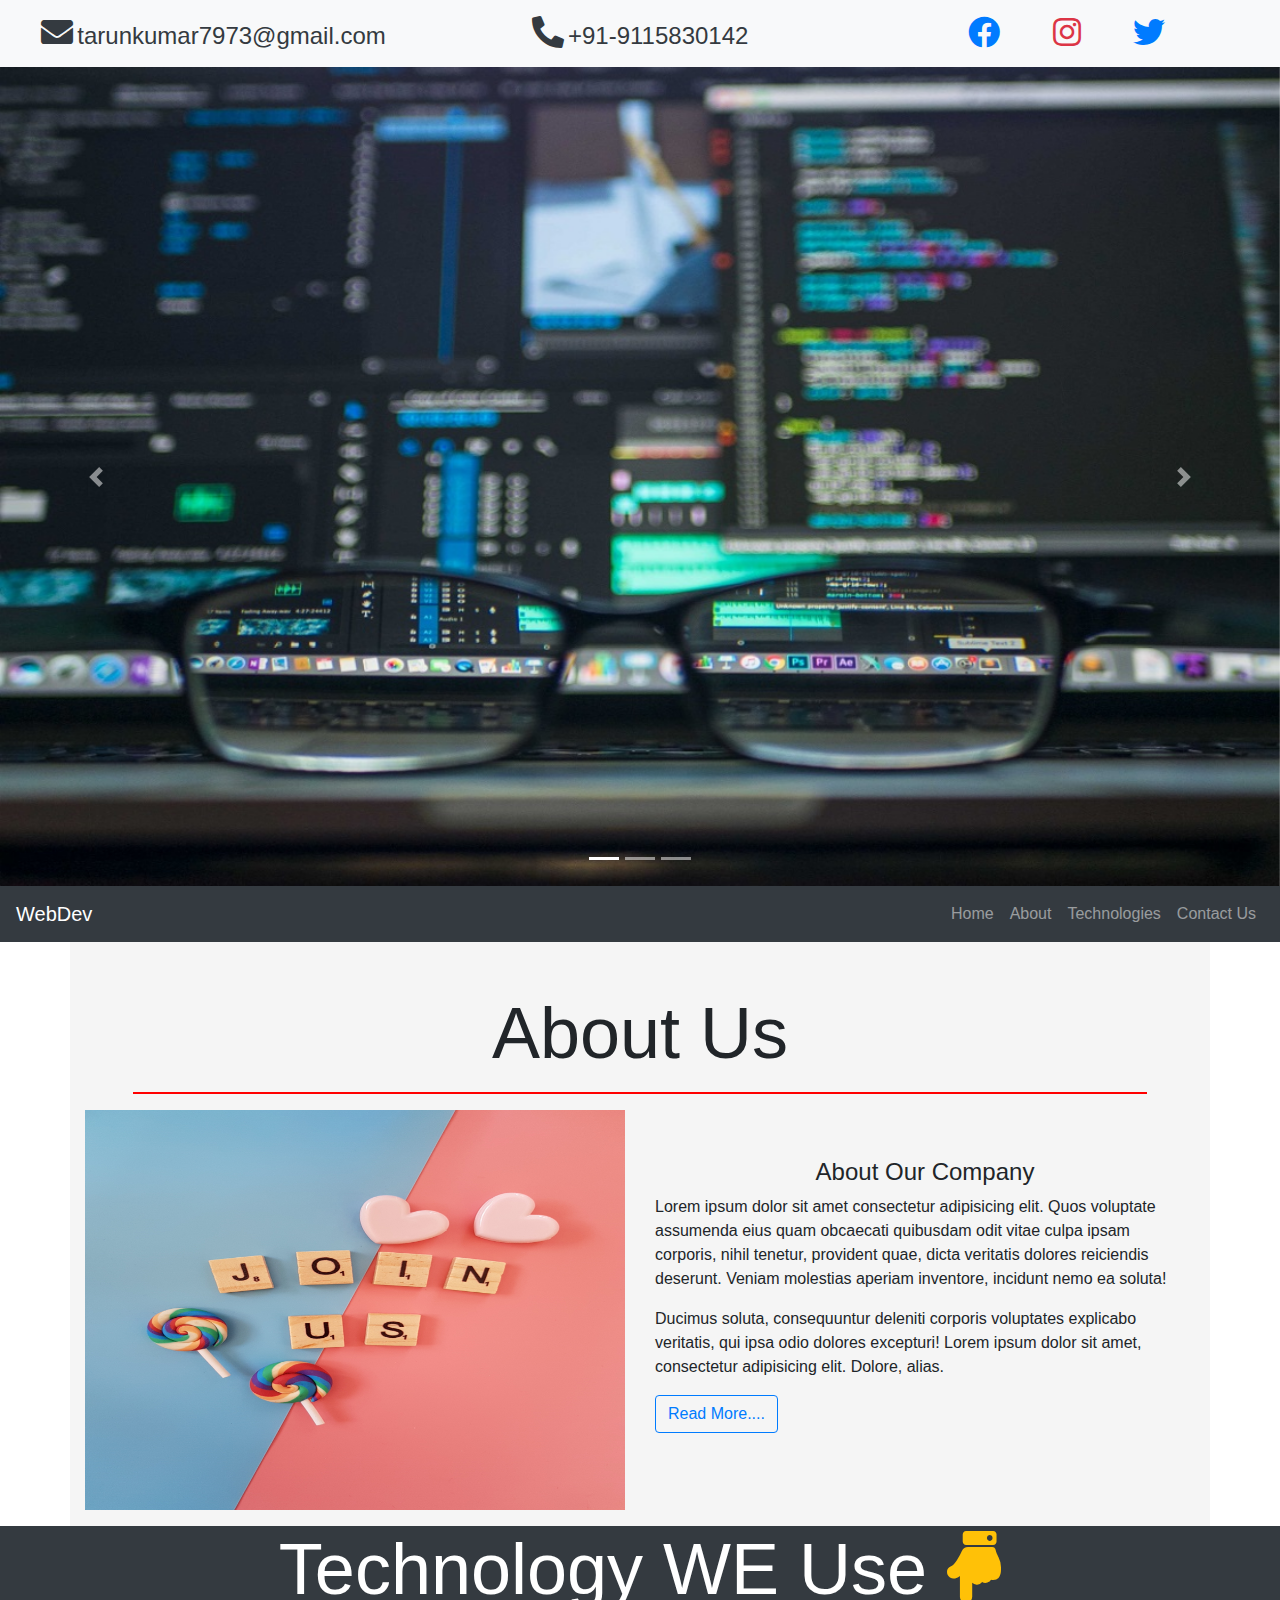
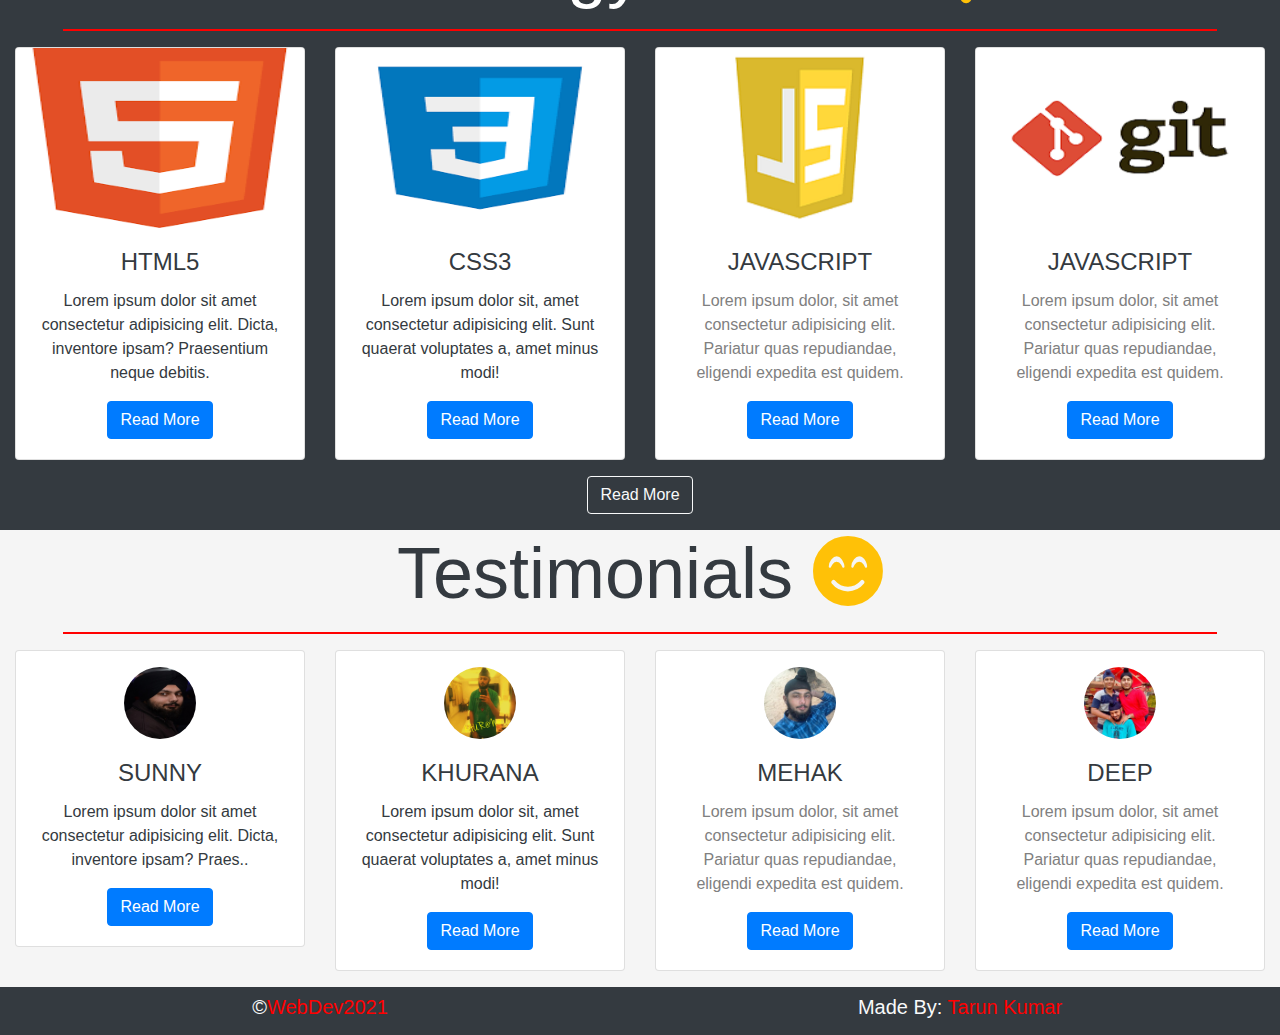
<file: index.html>
<!DOCTYPE html>
<html lang="en">
  <head>
    <meta charset="UTF-8" />
    <meta http-equiv="X-UA-Compatible" content="IE=edge" />
    <meta name="viewport" content="width=device-width, initial-scale=1.0" />
    <!-- *************css links************ -->
    <link rel="stylesheet" href="./css/stye.css" />

    <!-- ***********css Bootsrtap link************* -->
    <link
      rel="stylesheet"
      href="./bootstrap-4.6.0-dist/css/bootstrap.min.css"
    />

    <!-- ************Bootsrtap js Links********* -->
    <script
      src="https://code.jquery.com/jquery-3.2.1.slim.min.js"
      integrity="sha384-KJ3o2DKtIkvYIK3UENzmM7KCkRr/rE9/Qpg6aAZGJwFDMVNA/GpGFF93hXpG5KkN"
      crossorigin="anonymous"
    ></script>
    <script
      src="https://cdnjs.cloudflare.com/ajax/libs/popper.js/1.12.9/umd/popper.min.js"
      integrity="sha384-ApNbgh9B+Y1QKtv3Rn7W3mgPxhU9K/ScQsAP7hUibX39j7fakFPskvXusvfa0b4Q"
      crossorigin="anonymous"
    ></script>
    <script src="./bootstrap-4.6.0-dist/js/bootstrap.min.js"></script>

    <!-- ***********Font Aweosme Link********** -->
    <link
      rel="stylesheet"
      href="./fontawesome-free-5.15.2-web/css/all.min.css"
    />

    <title>WebDev Home</title>
  </head>
  <body>
    <!-- **********Top Header*********** -->
    <div class="container-fluid bg-light text-dark">
      <div class="row">
        <div class="col-md-4 col-xs-12 text-center pt-3 pb-3">
          <i class="fas fa-envelope fa-2x text-dark"></i>
          <p class="h4" style="display: inline" ;>tarunkumar7973@gmail.com</p>
        </div>

        <div class="col-md-4 col-xs-12 text-center pt-3 pb-3">
          <i class="fas fa-phone-alt fa-2x text-dark"></i>
          <p class="h4" style="display: inline" ;>+91-9115830142</p>
        </div>

        <div class="col-md-4 col-xs-12 text-center pt-3 pb-3">
          <a href="#"
            ><i class="fab fa-facebook fa-2x text-primary mr-5"></i
          ></a>
          <a href="#"
            ><i class="fab fa-instagram text-danger fa-2x mr-5"></i
          ></a>
          <a href="#"><i class="fab fa-twitter fa-2x text-primary"></i></a>
        </div>
      </div>
    </div>

    <!-- **********Top Header End*********** -->

    <!-- ***************carousel start**************** -->

    <div id="demo" class="carousel slide" data-ride="carousel">
      <!-- Indicators -->
      <ul class="carousel-indicators">
        <li data-target="#demo" data-slide-to="0" class="active"></li>
        <li data-target="#demo" data-slide-to="1"></li>
        <li data-target="#demo" data-slide-to="2"></li>
      </ul>

      <!-- The slideshow -->
      <div class="carousel-inner">
        <div class="carousel-item active">
          <img
            src="./images/code2.jpg"
            class="img-fluid carouselImage"
            alt=" code2 pic"
          />
        </div>
        <div class="carousel-item">
          <img
            src="./images/web.jpg"
            class="img-fluid carouselImage"
            alt="web pic"
          />
        </div>
        <div class="carousel-item">
          <img
            src="./images/code.jpg"
            class="img-fluid carouselImage"
            alt="code pic"
          />
        </div>
      </div>

      <!-- Left and right controls -->
      <a class="carousel-control-prev" href="#demo" data-slide="prev">
        <span class="carousel-control-prev-icon"></span>
      </a>
      <a class="carousel-control-next" href="#demo" data-slide="next">
        <span class="carousel-control-next-icon"></span>
      </a>
    </div>

    <!-- ***************carousel End**************** -->

    <!-- ************Navbar start*********** -->
    <nav class="navbar navbar-expand-md navbar-dark bg-dark sticky-top">
      <button
        class="navbar-toggler"
        data-toggle="collapse"
        data-target="#menu"
        type="button"
      >
        <span class="navbar-toggle-icon"></span>
      </button>
      <div class="collapse navbar-collapse" id="menu">
        <a href="index.html" class="navbar-brand">WebDev</a>
        <ul class="navbar-nav ml-auto">
          <li class="nav-item">
            <a href="index.html" class="nav-link">Home</a>
          </li>
          <li class="nav-item">
            <a href="about.html" target="_blank" class="nav-link">About</a>
          </li>
          <li class="nav-item">
            <a href="technologies.html" target="_blank" class="nav-link"
              >Technologies</a
            >
          </li>
          <li class="nav-item">
            <a href="contact.html" target="_blank" class="nav-link"
              >Contact Us</a
            >
          </li>
        </ul>
      </div>
    </nav>
    <!-- ************Navbar end*********** -->

    <!-- *******About us section start******* -->
    <div class="container">
      <div class="row bg-whitesmoke">
        <div class="col-12 text-center">
          <h1 class="mt-5 display-3">About Us</h1>
          <hr
            class="mx-5"
            style="height: 2px; border-width: 0; background-color: red"
          />
        </div>

        <div class="col-md-6 col-xs-12">
          <img
            src="./images/about.jpg"
            class="img-fluid aboutImage mb-3"
            alt="About us image"
            style="width: 100%; height: 400px"
          />
        </div>
        <div class="col-md-6 col-xs-12">
          <h4 class="text-center mt-5">About Our Company</h4>
          <p>
            Lorem ipsum dolor sit amet consectetur adipisicing elit. Quos
            voluptate assumenda eius quam obcaecati quibusdam odit vitae culpa
            ipsam corporis, nihil tenetur, provident quae, dicta veritatis
            dolores reiciendis deserunt. Veniam molestias aperiam inventore,
            incidunt nemo ea soluta!
          </p>
          <p>
            Ducimus soluta, consequuntur deleniti corporis voluptates explicabo
            veritatis, qui ipsa odio dolores excepturi! Lorem ipsum dolor sit
            amet, consectetur adipisicing elit. Dolore, alias.
          </p>

          <a
            href="about.html"
            target="_blank"
            class="btn btn-outline-primary mb-3"
            >Read More....</a
          >
        </div>
      </div>
    </div>
    <!-- *******About us section end******* -->

    <!-- *******Technology section starts******* -->
    <div class="container-fluid bg-dark text-white">
      <div class="row">
        <div class="col-12 text-center">
          <h1 class="display-3">
            Technology WE Use
            <i class="fas fa-hand-point-down text-warning"></i>
          </h1>
          <hr
            class="mx-5"
            style="height: 2px; border-width: 0; background-color: red"
          />
        </div>
      </div>
      <div class="row text-center">
        <div class="col-md-3 col-xs-12 mb-3">
          <div class="card" style="width: 100%">
            <!-- <div class="card"> -->
            <img
              class="card-img-top img-fluid"
              src="./images/html1.png"
              alt="html5 image"
              style="width: 100%; height: 180px"
            />
            <div class="card-body">
              <h4 class="card-title text-center text-dark">HTML5</h4>
              <p class="card-text text-dark">
                Lorem ipsum dolor sit amet consectetur adipisicing elit. Dicta,
                inventore ipsam? Praesentium neque debitis.
              </p>
              <a href="#" class="btn btn-primary">Read More</a>
            </div>
          </div>
        </div>
        <div class="col-md-3 col-xs-12 mb-3">
          <div class="card" style="width: 100%">
            <img
              class="card-img-top img-fluid"
              src="./images/css.png"
              alt="css image"
              style="width: 100%; height: 180px"
            />
            <div class="card-body">
              <h4 class="card-title text-center text-dark">CSS3</h4>
              <p class="card-text text-dark">
                Lorem ipsum dolor sit, amet consectetur adipisicing elit. Sunt
                quaerat voluptates a, amet minus modi!
              </p>
              <a href="#" class="btn btn-primary btn-center">Read More </a>
            </div>
          </div>
        </div>
        <div class="col-md-3 col-xs-12 mb-3">
          <div class="card" style="width: 100%">
            <img
              class="card-img-top img-fluid"
              Profile
              src="./images/js.png"
              alt="js image"
              style="width: 100%; height: 180px"
            />
            <div class="card-body">
              <h4 class="card-title text-center text-dark">JAVASCRIPT</h4>
              <p class="card-text text-grey">
                Lorem ipsum dolor, sit amet consectetur adipisicing elit.
                Pariatur quas repudiandae, eligendi expedita est quidem.
              </p>
              <a href="#" class="btn btn-primary">Read More </a>
            </div>
          </div>
        </div>
        <div class="col-md-3 col-xs-12 mb-3">
          <div class="card" style="width: 100%">
            <img
              class="card-img-top img-fluid"
              Profile
              src="./images/git.png"
              alt="js image"
              style="width: 100%; height: 180px"
            />
            <div class="card-body">
              <h4 class="card-title text-center text-dark">JAVASCRIPT</h4>
              <p class="card-text text-grey">
                Lorem ipsum dolor, sit amet consectetur adipisicing elit.
                Pariatur quas repudiandae, eligendi expedita est quidem.
              </p>
              <a href="#" class="btn btn-primary">Read More </a>
            </div>
          </div>
        </div>
        <div class="container text-center">
          <a
            href="technologies.html"
            target="_blank"
            class="btn btn-outline-light text-center mb-3"
            >Read More
          </a>
        </div>
      </div>
    </div>
    <!-- *******Technology section end******* -->

    <!-- *******Testimonial section starts******* -->
    <div class="container-fluid bg-whitesmoke text-dark">
      <div class="row">
        <div class="col-12 text-center">
          <h1 class="display-3">
            Testimonials <i class="fas fa-smile-beam text-warning"></i>
          </h1>
          <hr
            class="mx-5"
            style="height: 2px; border-width: 0; background-color: red"
          />
        </div>
      </div>
      <div class="row text-center">
        <div class="col-md-3 col-xs-12 mb-3">
          <div class="card" style="width: 100%">
            <div class="text-center pt-3">
              <img
                class="card-img-top img-fluid text-center"
                src="./images/profile1.jpg"
                alt="profile1 image"
                style="width: 25%; border-radius: 50%"
              />
            </div>

            <div class="card-body">
              <h4 class="card-title text-center text-dark">SUNNY</h4>
              <p class="card-text text-dark">
                Lorem ipsum dolor sit amet consectetur adipisicing elit. Dicta,
                inventore ipsam? Praes..
              </p>
              <a href="#" class="btn btn-primary">Read More</a>
            </div>
          </div>
        </div>
        <div class="col-md-3 col-xs-12 mb-3">
          <div class="card" style="width: 100%">
            <div class="text-center pt-3">
              <img
                class="card-img-top img-fluid text-center"
                src="./images/profile2.jpg"
                alt="profile1 image"
                style="width: 25%; border-radius: 50%"
              />
            </div>

            <div class="card-body">
              <h4 class="card-title text-center text-dark">KHURANA</h4>
              <p class="card-text text-dark">
                Lorem ipsum dolor sit, amet consectetur adipisicing elit. Sunt
                quaerat voluptates a, amet minus modi!
              </p>
              <a href="#" class="btn btn-primary">Read More </a>
            </div>
          </div>
        </div>
        <div class="col-md-3 col-xs-12 mb-3">
          <div class="card" style="width: 100%">
            <div class="text-center pt-3">
              <img
                class="card-img-top img-fluid text-center"
                src="./images/profile3.jpg"
                alt="profile1 image"
                style="width: 25%; border-radius: 50%"
              />
            </div>

            <div class="card-body">
              <h4 class="card-title text-center text-dark">MEHAK</h4>
              <p class="card-text text-grey">
                Lorem ipsum dolor, sit amet consectetur adipisicing elit.
                Pariatur quas repudiandae, eligendi expedita est quidem.
              </p>
              <a href="#" class="btn btn-primary">Read More </a>
            </div>
          </div>
        </div>
        <div class="col-md-3 col-xs-12 mb-3">
          <div class="card" style="width: 100%">
            <div class="text-center pt-3">
              <img
                class="card-img-top img-fluid text-center"
                src="./images/profile4.jpg"
                alt="profile1 image"
                style="width: 25%; border-radius: 50%"
              />
            </div>

            <div class="card-body">
              <h4 class="card-title text-center text-dark">DEEP</h4>
              <p class="card-text text-grey">
                Lorem ipsum dolor, sit amet consectetur adipisicing elit.
                Pariatur quas repudiandae, eligendi expedita est quidem.
              </p>
              <a href="#" class="btn btn-primary">Read More </a>
            </div>
          </div>
        </div>
        <!-- <div class="container text-center">
          <a href="#" class="btn btn-outline-primary text-center my-2"
            >Read More
          </a>
        </div> -->
      </div>
    </div>
    <!-- *******Testimonial section ends******* -->

    <!-- *******Footer section starts******* -->
    <footer>
      <div class="container-fluid bg-dark text-light">
        <div class="row">
          <div class="col-md-6 col-xs-12 my-2 text-center">
            <p class="h5">
              &copy;<a href="index.html" class="footer1">WebDev2021</a>
            </p>
          </div>
          <div class="col-md-6 col-xs-12 text-center my-2">
            <p class="h5">Made By:<span class="footer1"> Tarun Kumar</span></p>
          </div>
        </div>
      </div>
    </footer>
    <!-- *******Footer section ends******* -->
  </body>
</html>
</file>
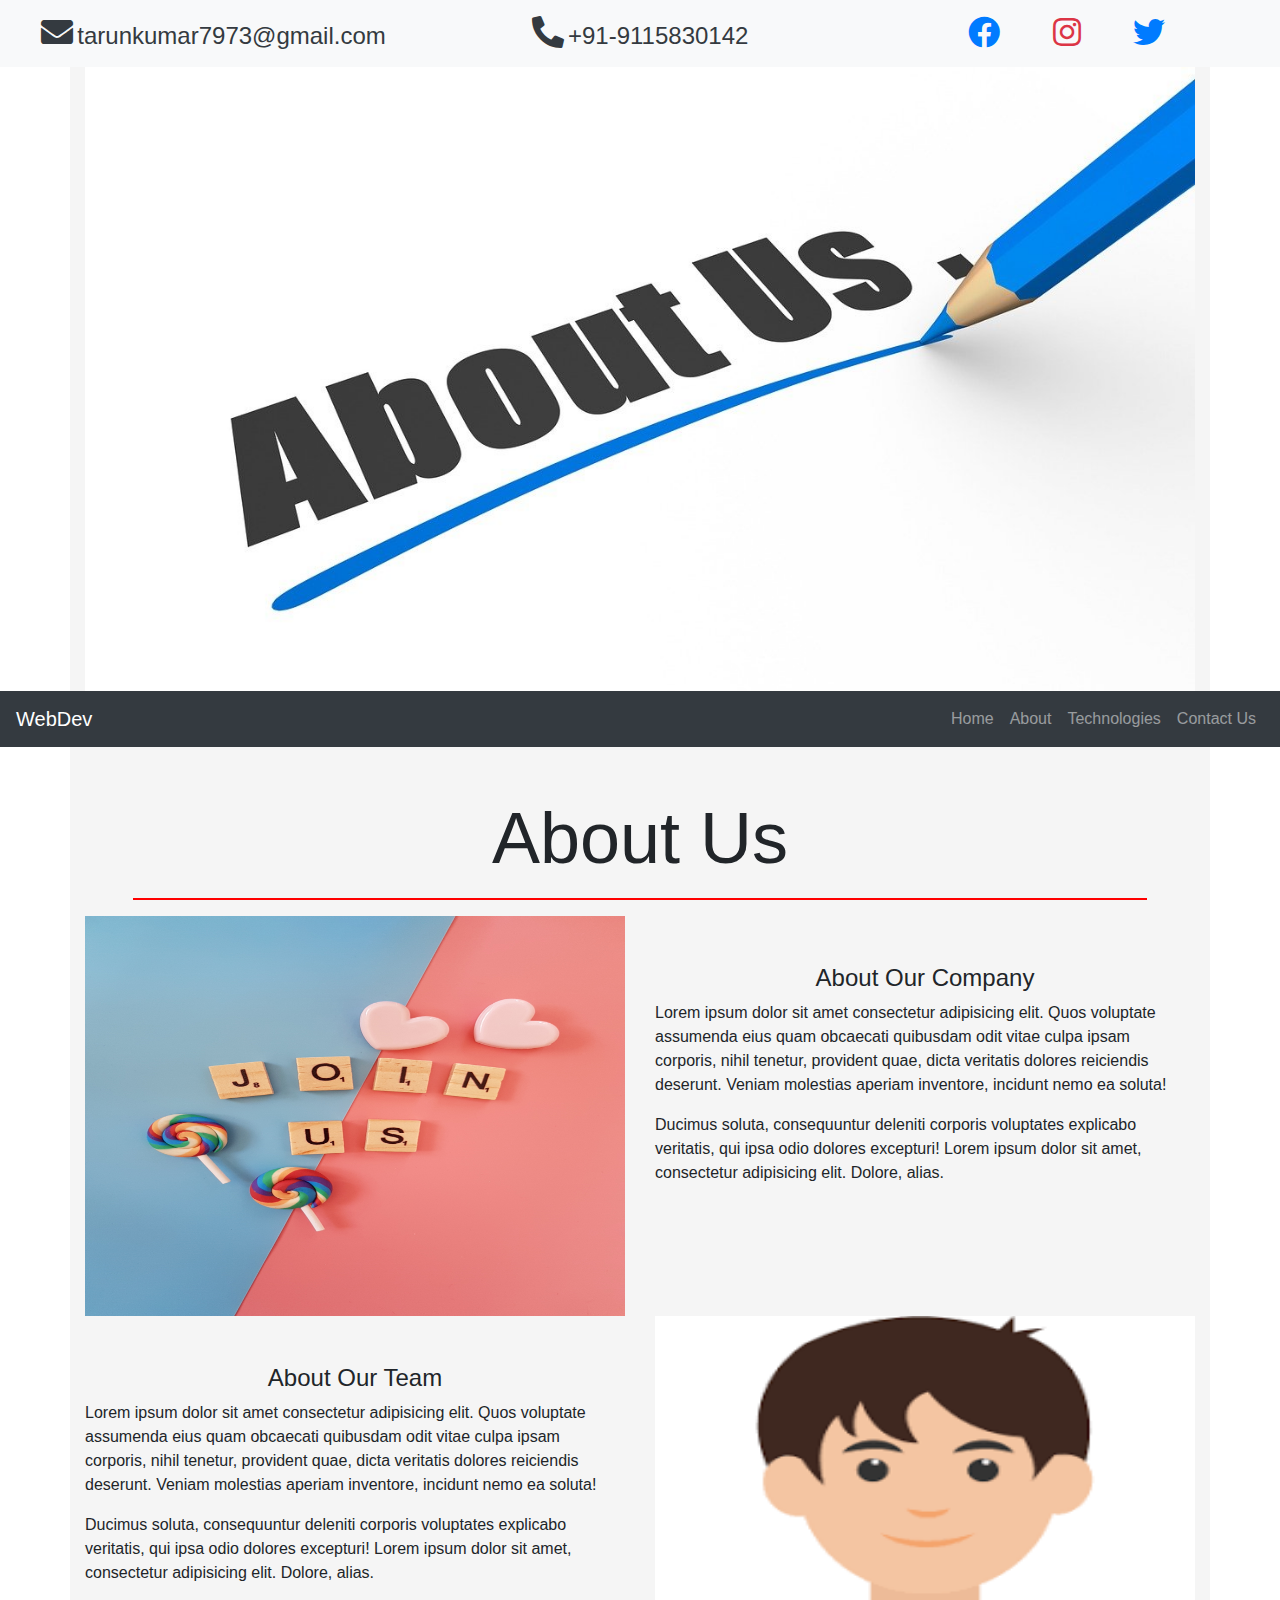
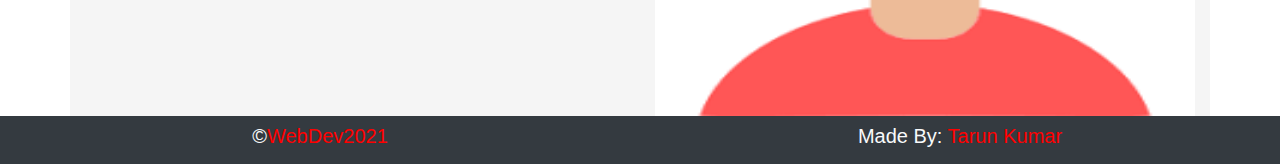
<file: about.html>
<!DOCTYPE html>
<html lang="en">
  <head>
    <meta charset="UTF-8" />
    <meta http-equiv="X-UA-Compatible" content="IE=edge" />
    <meta name="viewport" content="width=device-width, initial-scale=1.0" />
    <!-- *************css links************ -->
    <link rel="stylesheet" href="./css/stye.css" />

    <!-- ***********css Bootsrtap link************* -->
    <link
      rel="stylesheet"
      href="./bootstrap-4.6.0-dist/css/bootstrap.min.css"
    />

    <!-- ************Bootsrtap js Links********* -->
    <script
      src="https://code.jquery.com/jquery-3.2.1.slim.min.js"
      integrity="sha384-KJ3o2DKtIkvYIK3UENzmM7KCkRr/rE9/Qpg6aAZGJwFDMVNA/GpGFF93hXpG5KkN"
      crossorigin="anonymous"
    ></script>
    <script
      src="https://cdnjs.cloudflare.com/ajax/libs/popper.js/1.12.9/umd/popper.min.js"
      integrity="sha384-ApNbgh9B+Y1QKtv3Rn7W3mgPxhU9K/ScQsAP7hUibX39j7fakFPskvXusvfa0b4Q"
      crossorigin="anonymous"
    ></script>
    <script src="./bootstrap-4.6.0-dist/js/bootstrap.min.js"></script>

    <!-- ***********Font Aweosme Link********** -->
    <link
      rel="stylesheet"
      href="./fontawesome-free-5.15.2-web/css/all.min.css"
    />

    <title>WebDev About</title>
  </head>
  <body>
    <!-- **********Top Header*********** -->
    <div class="container-fluid bg-light text-dark">
      <div class="row">
        <div class="col-md-4 col-xs-12 text-center pt-3 pb-3">
          <i class="fas fa-envelope fa-2x text-dark"></i>
          <p class="h4" style="display: inline" ;>tarunkumar7973@gmail.com</p>
        </div>

        <div class="col-md-4 col-xs-12 text-center pt-3 pb-3">
          <i class="fas fa-phone-alt fa-2x text-dark"></i>
          <p class="h4" style="display: inline" ;>+91-9115830142</p>
        </div>

        <div class="col-md-4 col-xs-12 text-center pt-3 pb-3">
          <a href="#"
            ><i class="fab fa-facebook fa-2x text-primary mr-5"></i
          ></a>
          <a href="#"
            ><i class="fab fa-instagram text-danger fa-2x mr-5"></i
          ></a>
          <a href="#"><i class="fab fa-twitter fa-2x text-primary"></i></a>
        </div>
      </div>
    </div>

    <!-- **********Top Header End*********** -->

    <!-- ***************banner image start**************** -->
    <div class="container bg-whitesmoke">
      <img src="./images/aboutus.jpg" class="img-fluid" alt="About us image" />
    </div>
    <!-- ***************banner End**************** -->

    <!-- ************Navbar start*********** -->
    <nav class="navbar navbar-expand-md navbar-dark bg-dark sticky-top">
      <button
        class="navbar-toggler"
        data-toggle="collapse"
        data-target="#menu"
        type="button"
      >
        <span class="navbar-toggle-icon"></span>
      </button>
      <div class="collapse navbar-collapse" id="menu">
        <a href="index.html" class="navbar-brand">WebDev</a>
        <ul class="navbar-nav ml-auto">
          <li class="nav-item">
            <a href="index.html" target="_blank" class="nav-link">Home</a>
          </li>
          <li class="nav-item">
            <a href="about.html" class="nav-link">About</a>
          </li>
          <li class="nav-item">
            <a href="technologies.html" target="_blank" class="nav-link"
              >Technologies</a
            >
          </li>
          <li class="nav-item">
            <a href="contact.html" target="_blank" class="nav-link"
              >Contact Us</a
            >
          </li>
        </ul>
      </div>
    </nav>
    <!-- ************Navbar end*********** -->

    <!-- *******About us section start******* -->
    <div class="container">
      <div class="row bg-whitesmoke">
        <div class="col-12 text-center">
          <h1 class="mt-5 display-3">About Us</h1>
          <hr
            class="mx-5"
            style="height: 2px; border-width: 0; background-color: red"
          />
        </div>

        <div class="col-md-6 col-xs-12">
          <img
            src="./images/about.jpg"
            class="img-fluid aboutImage"
            alt="About us image"
            style="width: 100%; height: 400px"
          />
        </div>
        <div class="col-md-6 col-xs-12">
          <h4 class="text-center mt-5">About Our Company</h4>
          <p>
            Lorem ipsum dolor sit amet consectetur adipisicing elit. Quos
            voluptate assumenda eius quam obcaecati quibusdam odit vitae culpa
            ipsam corporis, nihil tenetur, provident quae, dicta veritatis
            dolores reiciendis deserunt. Veniam molestias aperiam inventore,
            incidunt nemo ea soluta!
          </p>
          <p>
            Ducimus soluta, consequuntur deleniti corporis voluptates explicabo
            veritatis, qui ipsa odio dolores excepturi! Lorem ipsum dolor sit
            amet, consectetur adipisicing elit. Dolore, alias.
          </p>
        </div>
      </div>
      <div class="row bg-whitesmoke">
        <div class="col-md-6 col-xs-12">
          <h4 class="text-center mt-5">About Our Team</h4>
          <p>
            Lorem ipsum dolor sit amet consectetur adipisicing elit. Quos
            voluptate assumenda eius quam obcaecati quibusdam odit vitae culpa
            ipsam corporis, nihil tenetur, provident quae, dicta veritatis
            dolores reiciendis deserunt. Veniam molestias aperiam inventore,
            incidunt nemo ea soluta!
          </p>
          <p>
            Ducimus soluta, consequuntur deleniti corporis voluptates explicabo
            veritatis, qui ipsa odio dolores excepturi! Lorem ipsum dolor sit
            amet, consectetur adipisicing elit. Dolore, alias.
          </p>
        </div>
        <div class="col-md-6 col-xs-12">
          <img
            src="./images/test1.png"
            class="img-fluid aboutImage"
            alt=" our team image"
            style="width: 100%; height: 400px"
          />
        </div>
      </div>
    </div>
    <!-- *******About us section end******* -->

    <!-- *******Footer section starts******* -->
    <footer>
      <div class="container-fluid bg-dark text-light">
        <div class="row">
          <div class="col-md-6 col-xs-12 my-2 text-center">
            <p class="h5">
              &copy;<a href="index.html" class="footer1">WebDev2021</a>
            </p>
          </div>
          <div class="col-md-6 col-xs-12 text-center my-2">
            <p class="h5">Made By:<span class="footer1"> Tarun Kumar</span></p>
          </div>
        </div>
      </div>
    </footer>
    <!-- *******Footer section ends******* -->
  </body>
</html>
</file>
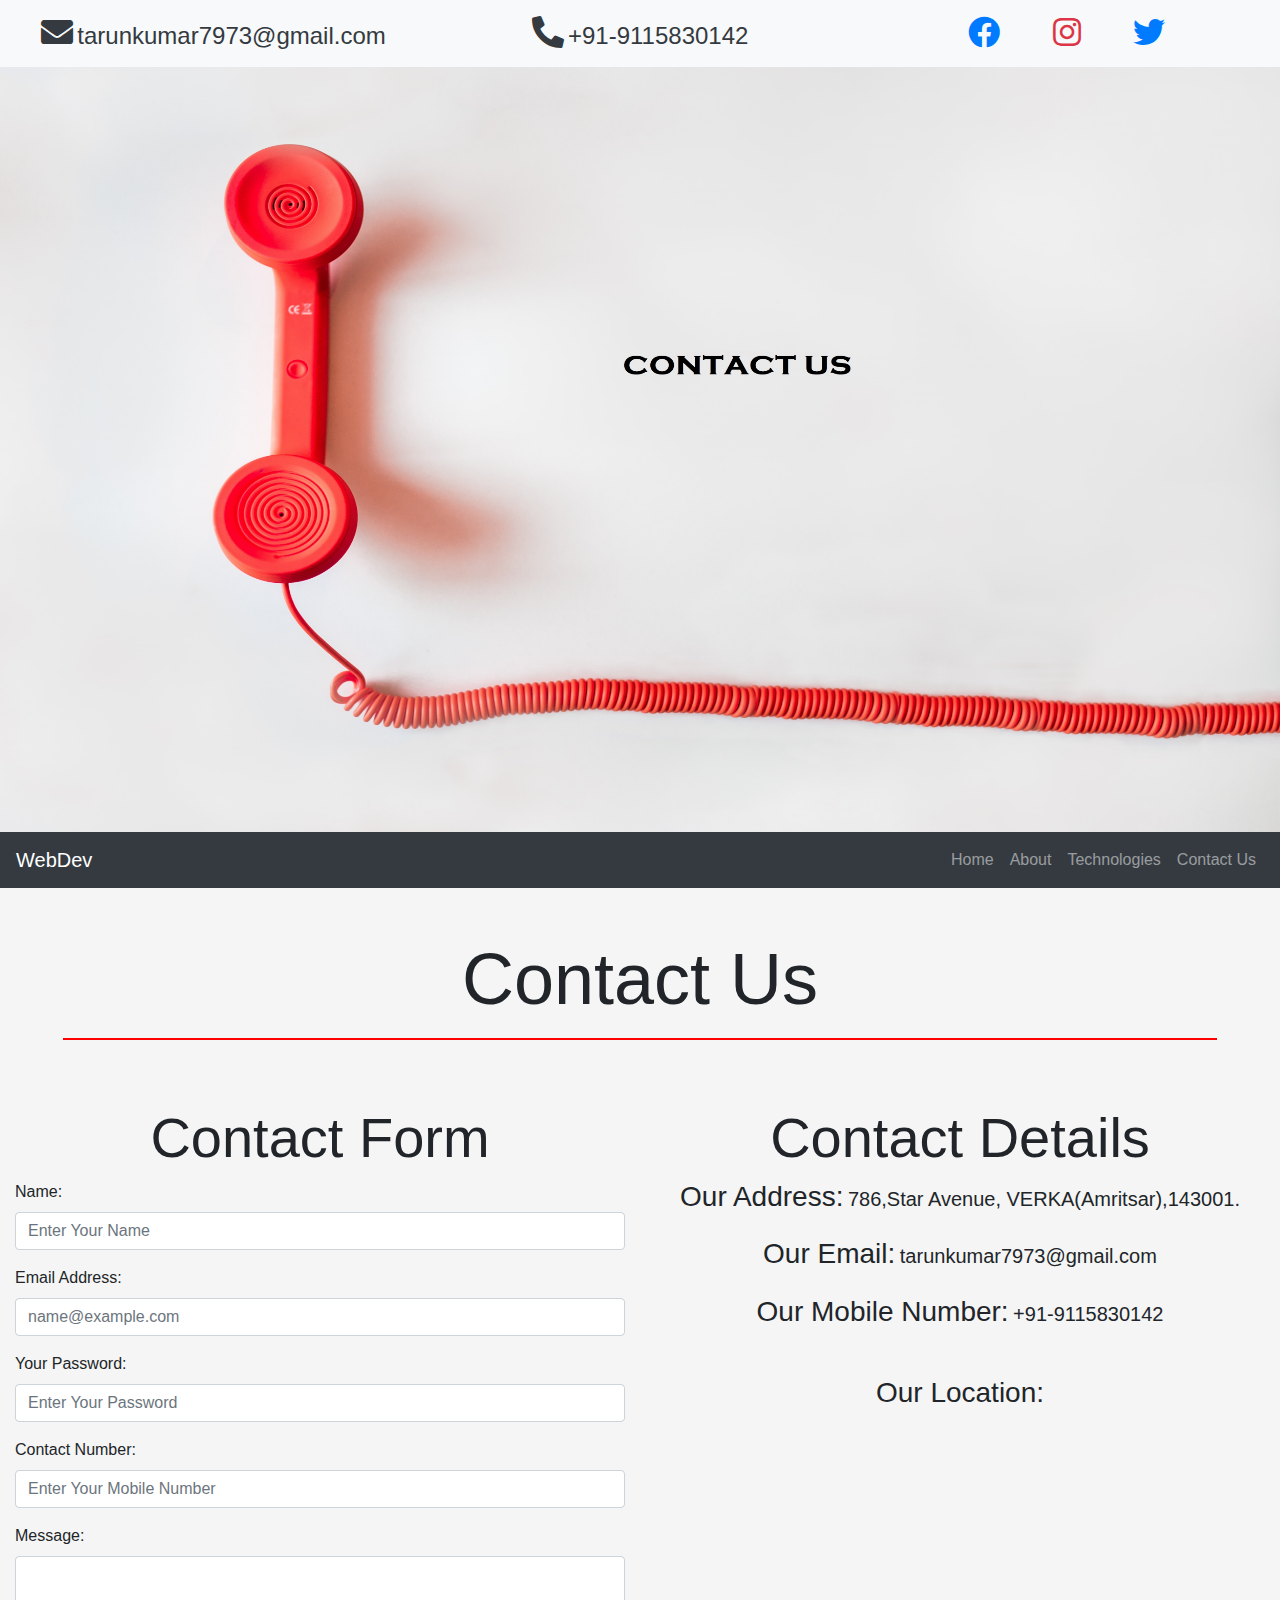
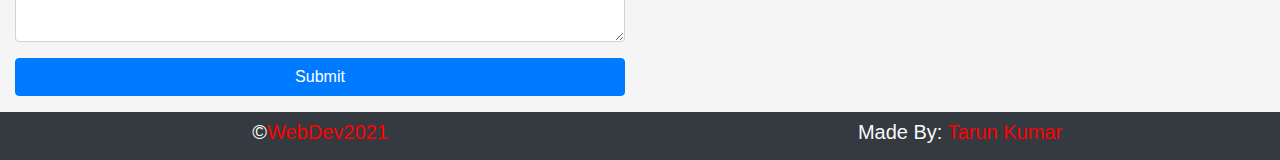
<file: contact.html>
<!DOCTYPE html>
<html lang="en">
  <head>
    <meta charset="UTF-8" />
    <meta http-equiv="X-UA-Compatible" content="IE=edge" />
    <meta name="viewport" content="width=device-width, initial-scale=1.0" />
    <!-- *************css links************ -->
    <link rel="stylesheet" href="./css/stye.css" />

    <!-- ***********css Bootsrtap link************* -->
    <link
      rel="stylesheet"
      href="./bootstrap-4.6.0-dist/css/bootstrap.min.css"
    />

    <!-- ************Bootsrtap js Links********* -->
    <script
      src="https://code.jquery.com/jquery-3.2.1.slim.min.js"
      integrity="sha384-KJ3o2DKtIkvYIK3UENzmM7KCkRr/rE9/Qpg6aAZGJwFDMVNA/GpGFF93hXpG5KkN"
      crossorigin="anonymous"
    ></script>
    <script
      src="https://cdnjs.cloudflare.com/ajax/libs/popper.js/1.12.9/umd/popper.min.js"
      integrity="sha384-ApNbgh9B+Y1QKtv3Rn7W3mgPxhU9K/ScQsAP7hUibX39j7fakFPskvXusvfa0b4Q"
      crossorigin="anonymous"
    ></script>
    <script src="./bootstrap-4.6.0-dist/js/bootstrap.min.js"></script>

    <!-- ***********Font Aweosme Link********** -->
    <link
      rel="stylesheet"
      href="./fontawesome-free-5.15.2-web/css/all.min.css"
    />

    <title>WebDev ContactUs</title>
  </head>
  <body>
    <!-- **********Top Header*********** -->
    <div class="container-fluid bg-light text-dark">
      <div class="row">
        <div class="col-md-4 col-xs-12 text-center pt-3 pb-3">
          <i class="fas fa-envelope fa-2x text-dark"></i>
          <p class="h4" style="display: inline" ;>tarunkumar7973@gmail.com</p>
        </div>

        <div class="col-md-4 col-xs-12 text-center pt-3 pb-3">
          <i class="fas fa-phone-alt fa-2x text-dark"></i>
          <p class="h4" style="display: inline" ;>+91-9115830142</p>
        </div>

        <div class="col-md-4 col-xs-12 text-center pt-3 pb-3">
          <a href="#"
            ><i class="fab fa-facebook fa-2x text-primary mr-5"></i
          ></a>
          <a href="#"
            ><i class="fab fa-instagram text-danger fa-2x mr-5"></i
          ></a>
          <a href="#"><i class="fab fa-twitter fa-2x text-primary"></i></a>
        </div>
      </div>
    </div>

    <!-- **********Top Header End*********** -->
    <!-- **********contact us banner image start*********** -->
    <div class="container-fluid contact px-0">
      <img
        src="./images/contact.jpg"
        class="img-fluid"
        alt="About us image"
        style="width: 1000%; height: 85vh !important"
      />
    </div>
    <!-- **********contact us banner image end*********** -->

    <!-- ************Navbar start*********** -->
    <nav class="navbar navbar-expand-md navbar-dark bg-dark sticky-top">
      <button
        class="navbar-toggler"
        data-toggle="collapse"
        data-target="#menu"
        type="button"
      >
        <span class="navbar-toggle-icon"></span>
      </button>
      <div class="collapse navbar-collapse" id="menu">
        <a href="index.html" class="navbar-brand">WebDev</a>
        <ul class="navbar-nav ml-auto">
          <li class="nav-item">
            <a href="index.html" target="_blank" class="nav-link">Home</a>
          </li>
          <li class="nav-item">
            <a href="about.html" target="_blank" class="nav-link">About</a>
          </li>
          <li class="nav-item">
            <a href="technologies.html" target="_blank" class="nav-link"
              >Technologies</a
            >
          </li>
          <li class="nav-item">
            <a href="contact.html" class="nav-link">Contact Us</a>
          </li>
        </ul>
      </div>
    </nav>
    <!-- ************Navbar end*********** -->

    <!-- *******contact section start******* -->
    <div class="container-fluid">
      <div class="row bg-whitesmoke">
        <div class="col-12 text-center">
          <h1 class="mt-5 display-3">Contact Us</h1>
          <hr
            class="mx-5"
            style="height: 2px; border-width: 0; background-color: red"
          />
        </div>

        <div class="col-md-6 col-xs-12">
          <div class="col-12 text-center">
            <h1 class="mt-5 display-4">Contact Form</h1>
          </div>
          <form>
            <div class="form-group">
              <label for="name">Name:</label>
              <input
                type="text"
                class="form-control"
                id="name"
                placeholder="Enter Your Name"
              />
            </div>
            <div class="form-group">
              <label for="exampleFormControlInput1">Email Address:</label>
              <input
                type="email"
                class="form-control"
                id="exampleFormControlInput1"
                placeholder="name@example.com"
              />
            </div>
            <div class="form-group">
              <label for="password">Your Password:</label>
              <input
                type="password"
                class="form-control"
                id="password"
                placeholder="Enter Your Password"
              />
            </div>
            <div class="form-group">
              <label for="contact">Contact Number:</label>
              <input
                type="number"
                class="form-control"
                id="contact"
                placeholder="Enter Your Mobile Number"
              />
            </div>

            <div class="form-group">
              <label for="exampleFormControlTextarea">Message:</label>
              <textarea
                class="form-control"
                id="exampleFormControlTextarea1"
                rows="3"
              ></textarea>
            </div>
            <div class="form-group">
              <button type="submit" class="btn btn-primary btn-block">
                Submit
              </button>
            </div>
          </form>
        </div>
        <div class="col-md-6 col-xs-12 text-center">
          <h1 class="mt-5 display-4 text-center">Contact Details</h1>
          <h3 class="mt-4" style="display: inline">Our Address:</h3>
          <p class="h5" style="display: inline">
            786,Star Avenue, VERKA(Amritsar),143001.
          </p>
          <br />
          <br />
          <h3 class="mt-4" style="display: inline">Our Email:</h3>
          <p class="h5" style="display: inline">tarunkumar7973@gmail.com</p>
          <br />
          <br />
          <h3 class="mt-4" style="display: inline">Our Mobile Number:</h3>
          <p class="h5" style="display: inline">+91-9115830142</p>
          <br />
          <br />
          <h3 class="mt-4">Our Location:</h3>
          <iframe
            src="https://www.google.com/maps/embed?pb=!1m18!1m12!1m3!1d108704.38024379376!2d74.80008006368527!3d31.633525033028263!2m3!1f0!2f0!3f0!3m2!1i1024!2i768!4f13.1!3m3!1m2!1s0x391964aa569e7355%3A0xeea2605bee84ef7d!2sAmritsar%2C%20Punjab!5e0!3m2!1sen!2sin!4v1613645008086!5m2!1sen!2sin"
            width="200"
            height="200"
            frameborder="0"
            style="border: 0"
            allowfullscreen=""
            aria-hidden="false"
            tabindex="0"
          ></iframe>
          <!-- *******Footer section starts******* -->
        </div>
      </div>
    </div>
    <!-- *******contact section end******* -->

    <footer>
      <div class="container-fluid bg-dark text-light">
        <div class="row">
          <div class="col-md-6 col-xs-12 my-2 text-center">
            <p class="h5">
              &copy;<a href="index.html" class="footer1">WebDev2021</a>
            </p>
          </div>
          <div class="col-md-6 col-xs-12 text-center my-2">
            <p class="h5">Made By:<span class="footer1"> Tarun Kumar</span></p>
          </div>
        </div>
      </div>
    </footer>
    <!-- *******Footer section ends******* -->
  </body>
</html>
</file>
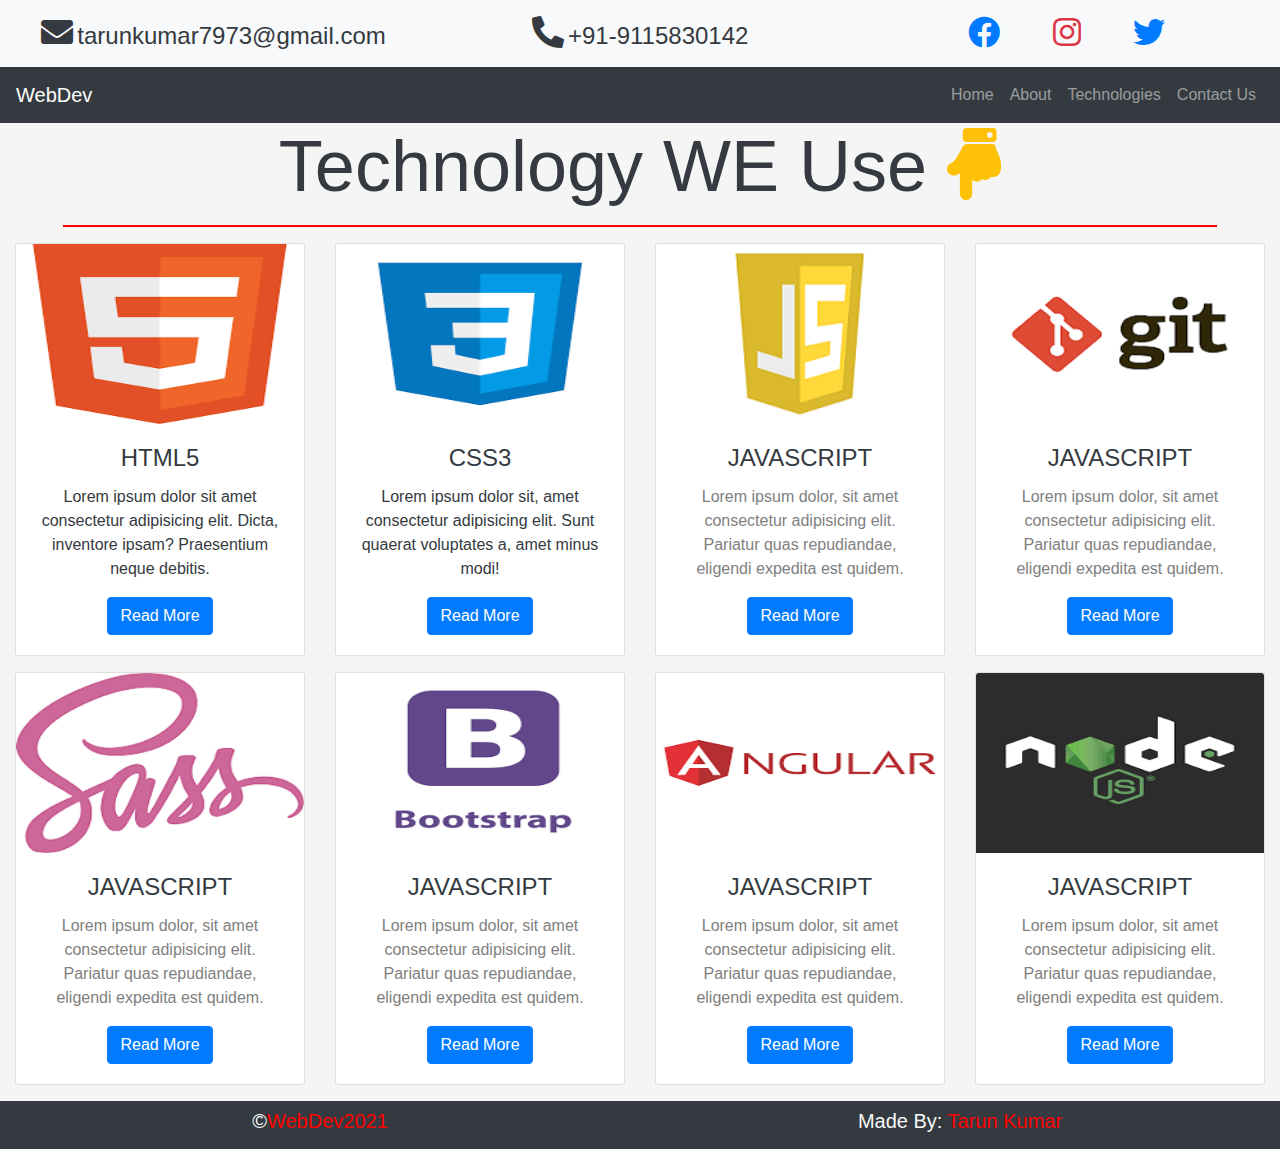
<file: technologies.html>
<!DOCTYPE html>
<html lang="en">
  <head>
    <meta charset="UTF-8" />
    <meta http-equiv="X-UA-Compatible" content="IE=edge" />
    <meta name="viewport" content="width=device-width, initial-scale=1.0" />
    <!-- *************css links************ -->
    <link rel="stylesheet" href="./css/stye.css" />

    <!-- ***********css Bootsrtap link************* -->
    <link
      rel="stylesheet"
      href="./bootstrap-4.6.0-dist/css/bootstrap.min.css"
    />

    <!-- ************Bootsrtap js Links********* -->
    <script
      src="https://code.jquery.com/jquery-3.2.1.slim.min.js"
      integrity="sha384-KJ3o2DKtIkvYIK3UENzmM7KCkRr/rE9/Qpg6aAZGJwFDMVNA/GpGFF93hXpG5KkN"
      crossorigin="anonymous"
    ></script>
    <script
      src="https://cdnjs.cloudflare.com/ajax/libs/popper.js/1.12.9/umd/popper.min.js"
      integrity="sha384-ApNbgh9B+Y1QKtv3Rn7W3mgPxhU9K/ScQsAP7hUibX39j7fakFPskvXusvfa0b4Q"
      crossorigin="anonymous"
    ></script>
    <script src="./bootstrap-4.6.0-dist/js/bootstrap.min.js"></script>

    <!-- ***********Font Aweosme Link********** -->
    <link
      rel="stylesheet"
      href="./fontawesome-free-5.15.2-web/css/all.min.css"
    />

    <title>WebDev Technologies</title>
  </head>
  <body>
    <!-- **********Top Header*********** -->
    <div class="container-fluid bg-light text-dark">
      <div class="row">
        <div class="col-md-4 col-xs-12 text-center pt-3 pb-3">
          <i class="fas fa-envelope fa-2x text-dark"></i>
          <p class="h4" style="display: inline" ;>tarunkumar7973@gmail.com</p>
        </div>

        <div class="col-md-4 col-xs-12 text-center pt-3 pb-3">
          <i class="fas fa-phone-alt fa-2x text-dark"></i>
          <p class="h4" style="display: inline" ;>+91-9115830142</p>
        </div>

        <div class="col-md-4 col-xs-12 text-center pt-3 pb-3">
          <a href="#"
            ><i class="fab fa-facebook fa-2x text-primary mr-5"></i
          ></a>
          <a href="#"
            ><i class="fab fa-instagram text-danger fa-2x mr-5"></i
          ></a>
          <a href="#"><i class="fab fa-twitter fa-2x text-primary"></i></a>
        </div>
      </div>
    </div>

    <!-- **********Top Header End*********** -->

    <!-- ************Navbar start*********** -->
    <nav class="navbar navbar-expand-md navbar-dark bg-dark sticky-top">
      <button
        class="navbar-toggler"
        data-toggle="collapse"
        data-target="#menu"
        type="button"
      >
        <span class="navbar-toggle-icon"></span>
      </button>
      <div class="collapse navbar-collapse" id="menu">
        <a href="index.html" class="navbar-brand">WebDev</a>
        <ul class="navbar-nav ml-auto">
          <li class="nav-item">
            <a href="index.html" target="_blank" class="nav-link">Home</a>
          </li>
          <li class="nav-item">
            <a href="about.html" target="_blank" class="nav-link">About</a>
          </li>
          <li class="nav-item">
            <a href="technologies.html" class="nav-link">Technologies</a>
          </li>
          <li class="nav-item">
            <a href="contact.html" target="_blank" class="nav-link"
              >Contact Us</a
            >
          </li>
        </ul>
      </div>
    </nav>
    <!-- ************Navbar end*********** -->

    <!-- *******Technology section starts******* -->
    <div class="container-fluid bg-whitesmoke text-dark">
      <div class="row">
        <div class="col-12 text-center">
          <h1 class="display-3">
            Technology WE Use
            <i class="fas fa-hand-point-down text-warning"></i>
          </h1>
          <hr
            class="mx-5"
            style="height: 2px; border-width: 0; background-color: red"
          />
        </div>
      </div>
      <div class="row text-center">
        <div class="col-md-3 col-xs-12 mb-3">
          <div class="card" style="width: 100%">
            <img
              class="card-img-top img-fluid"
              src="./images/html1.png"
              alt="html5 image"
              style="width: 100%; height: 180px"
            />
            <div class="card-body">
              <h4 class="card-title text-center text-dark">HTML5</h4>
              <p class="card-text text-dark">
                Lorem ipsum dolor sit amet consectetur adipisicing elit. Dicta,
                inventore ipsam? Praesentium neque debitis.
              </p>
              <a href="#" class="btn btn-primary">Read More</a>
            </div>
          </div>
        </div>
        <div class="col-md-3 col-xs-12 mb-3">
          <div class="card" style="width: 100%">
            <img
              class="card-img-top img-fluid"
              src="./images/css.png"
              alt="css image"
              style="width: 100%; height: 180px"
            />
            <div class="card-body">
              <h4 class="card-title text-center text-dark">CSS3</h4>
              <p class="card-text text-dark">
                Lorem ipsum dolor sit, amet consectetur adipisicing elit. Sunt
                quaerat voluptates a, amet minus modi!
              </p>
              <a href="#" class="btn btn-primary btn-center">Read More </a>
            </div>
          </div>
        </div>
        <div class="col-md-3 col-xs-12 mb-3">
          <div class="card" style="width: 100%">
            <img
              class="card-img-top img-fluid"
              Profile
              src="./images/js.png"
              alt="js image"
              style="width: 100%; height: 180px"
            />
            <div class="card-body">
              <h4 class="card-title text-center text-dark">JAVASCRIPT</h4>
              <p class="card-text text-grey">
                Lorem ipsum dolor, sit amet consectetur adipisicing elit.
                Pariatur quas repudiandae, eligendi expedita est quidem.
              </p>
              <a href="#" class="btn btn-primary">Read More </a>
            </div>
          </div>
        </div>
        <div class="col-md-3 col-xs-12 mb-3">
          <div class="card" style="width: 100%">
            <img
              class="card-img-top img-fluid"
              Profile
              src="./images/git.png"
              alt="git image"
              style="width: 100%; height: 180px"
            />
            <div class="card-body">
              <h4 class="card-title text-center text-dark">JAVASCRIPT</h4>
              <p class="card-text text-grey">
                Lorem ipsum dolor, sit amet consectetur adipisicing elit.
                Pariatur quas repudiandae, eligendi expedita est quidem.
              </p>
              <a href="#" class="btn btn-primary">Read More </a>
            </div>
          </div>
        </div>
        <div class="col-md-3 col-xs-12 mb-3">
          <div class="card" style="width: 100%">
            <img
              class="card-img-top img-fluid"
              Profile
              src="./images/sass.png"
              alt="sass image"
              style="width: 100%; height: 180px"
            />
            <div class="card-body">
              <h4 class="card-title text-center text-dark">JAVASCRIPT</h4>
              <p class="card-text text-grey">
                Lorem ipsum dolor, sit amet consectetur adipisicing elit.
                Pariatur quas repudiandae, eligendi expedita est quidem.
              </p>
              <a href="#" class="btn btn-primary">Read More </a>
            </div>
          </div>
        </div>
        <div class="col-md-3 col-xs-12 mb-3">
          <div class="card" style="width: 100%">
            <img
              class="card-img-top img-fluid"
              Profile
              src="./images/bs.png"
              alt="bs image"
              style="width: 100%; height: 180px"
            />
            <div class="card-body">
              <h4 class="card-title text-center text-dark">JAVASCRIPT</h4>
              <p class="card-text text-grey">
                Lorem ipsum dolor, sit amet consectetur adipisicing elit.
                Pariatur quas repudiandae, eligendi expedita est quidem.
              </p>
              <a href="#" class="btn btn-primary">Read More </a>
            </div>
          </div>
        </div>
        <div class="col-md-3 col-xs-12 mb-3">
          <div class="card" style="width: 100%">
            <img
              class="card-img-top img-fluid"
              Profile
              src="./images/angular.png"
              alt="angular image"
              style="width: 100%; height: 180px"
            />
            <div class="card-body">
              <h4 class="card-title text-center text-dark">JAVASCRIPT</h4>
              <p class="card-text text-grey">
                Lorem ipsum dolor, sit amet consectetur adipisicing elit.
                Pariatur quas repudiandae, eligendi expedita est quidem.
              </p>
              <a href="#" class="btn btn-primary">Read More </a>
            </div>
          </div>
        </div>
        <div class="col-md-3 col-xs-12 mb-3">
          <div class="card" style="width: 100%">
            <img
              class="card-img-top img-fluid"
              Profile
              src="./images/nodejs.png"
              alt="nodejs image"
              style="width: 100%; height: 180px"
            />
            <div class="card-body">
              <h4 class="card-title text-center text-dark">JAVASCRIPT</h4>
              <p class="card-text text-grey">
                Lorem ipsum dolor, sit amet consectetur adipisicing elit.
                Pariatur quas repudiandae, eligendi expedita est quidem.
              </p>
              <a href="#" class="btn btn-primary">Read More </a>
            </div>
          </div>
        </div>
      </div>
    </div>
    <!-- *******Technology section end******* -->

    <!-- *******Footer section starts******* -->
    <footer>
      <div class="container-fluid bg-dark text-light">
        <div class="row">
          <div class="col-md-6 col-xs-12 my-2 text-center">
            <p class="h5">
              &copy;<a href="index.html" class="footer1">WebDev2021</a>
            </p>
          </div>
          <div class="col-md-6 col-xs-12 text-center my-2">
            <p class="h5">Made By:<span class="footer1"> Tarun Kumar</span></p>
          </div>
        </div>
      </div>
    </footer>
    <!-- *******Footer section ends******* -->
  </body>
</html>
</file>
<file: css/stye.css>
/* * {
  padding: 0 !important;
  margin: 0 !important;
} */

.text-grey {
  color: grey;
}

.carouselImage {
  width: 100%;
  height: 91vh !important;
}

.aboutImage {
  width: 100%;
  height: auto;
}

.bg-whitesmoke {
  background-color: whitesmoke;
}

a {
  text-decoration: none !important;
}

.footer1 {
  color: red;
}
</file>
